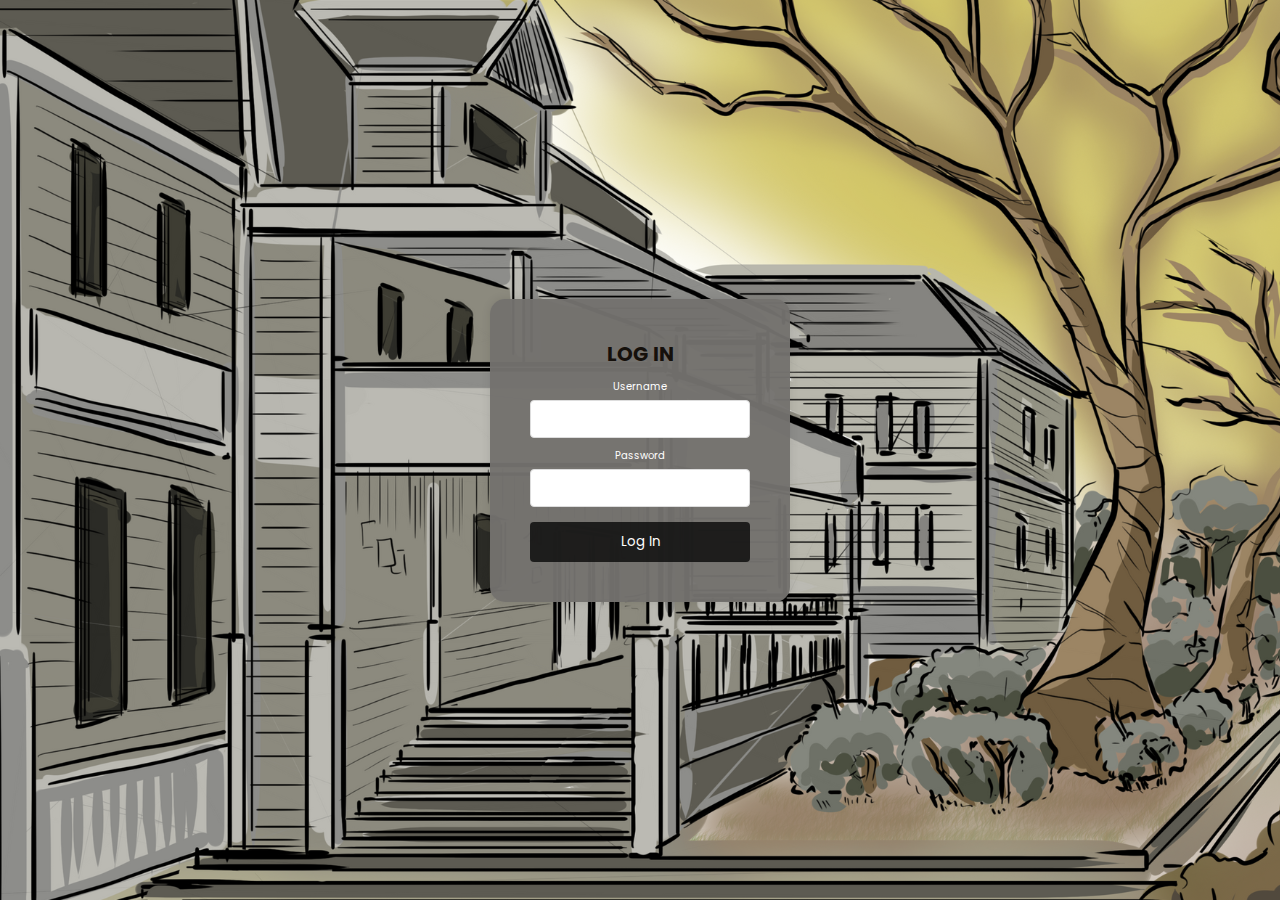
<file: index.html>
<!DOCTYPE html>
<html>
<head>
    <meta charset="UTF-8">
    <title>Portfolio Website</title>
    <link rel="stylesheet" type="text/css" href="css/style.css">

    <style type="text/css">

        body {
            display: flex;
            justify-content: center;
            align-items: center;
            height: 100vh;
            margin: 0;
            background-image: url(bg.png);
            background-size: center; 
            background-position: center; 
            font-family: Arial, sans-serif;
            background-color: #f4f4f4;

        }

        .login-container {
            width: 300px;
              padding: 40px;
              border-radius: 15px;
             background-color: rgba(115, 113, 110, 0.963);
            box-shadow: 0 0 10px rgba(0, 0, 0, 0.1);
            text-align: center;
           }

        h1 {
            color: #15100b;
        }

        label {
            display: block;
            margin-top: 10px;
        }

          input {
        width: 100%;
        padding: 8px;
        margin-top: 5px;
        border: 1px solid #ddd;
        border-radius: 4px;
    }

        button {
            width: 100%;
            padding: 10px;
            margin-top: 15px;
            background-color: #000000be;
            color: #fff;
            border: none;
            border-radius: 4px;
            cursor: pointer;
        }

        button:hover {
            background-color: #8a5a3a;
          }
    </style>
</head>
<body>
    <div class="login-container">

        <h1>LOG IN</h1>

        <form id="loginForm" onsubmit="login(); return false;">
            <label for="username">Username</label>
            <input type="text" id="username" required>
            <label for="password">Password</label>
            <input type="password" id="password" required>

            <button type="submit">Log In</button>
        </form>
    </div>
    <script>
        function login() {
           
            const username = document.getElementById("username").value;
            const password = document.getElementById("password").value;

            if (username === "admin" && password === "admin") {
              
                window.location.href = "home.html";
            } else {
                alert("Invalid username or password. Please try again.");
            }
        }
    </script>
</body>
</html>
</file>
<file: css/style.css>
@import url('https://fonts.googleapis.com/css2?family=Montserrat:wght@300;500;600;800;900&family=Poppins:wght@300;400;500;600&display=swap');

* {
    padding: 0;
    margin: 0;
    box-sizing: border-box;
    text-decoration: none;
    list-style: none;
    scroll-behavior: smooth;
    font-family: 'Poppins', sans-serif;
    
}

:root {
    --bg-color: #101126;
    --second-bg-color: #202020;
    --text-color: #fff;
    --second-color: #ffffff;
    --main-color: #15546f;
    --big-font: 5rem;
    --h2-font: 3rem;
    --p-font: 1.1rem;
}

body {
    background: var(--bg-color);
    color: var(--text-color);
}

*{
    margin: 0;
    padding: 0;
    box-sizing: border-box;
    text-decoration: none;
    border: none;
    outline: none;
    font-family: 'Poppins', sans-serif;
}

html{
    font-size: 62.5%;
}

body{
    width: 100%;
    height: 100vh;
    overflow-x: hidden;
    background-color: black;
    color: white;
}

header{
    margin-top: 0px;
    position: fixed;
    top: 10;
    left: 0;
    width: 100%;
    padding: 1rem 8%;
    background-color: #0c594ca8;
    filter: drop-shadow(10px);
    display: flex;
    justify-content: space-between;
    align-items: center;
    z-index: 100;
}

.navlist {
    display: flex;
}

.navlist a {
    color: var(--second-color);
    font-size: 17px;
    font-weight: 500;
    margin: 0 25px;
    transition: all .45s ease;
}

.navlist a:hover {
    color: var(--main-color);
}

.navlist a.active {
    color: var(--main-color);
}

#menu-icon {
    font-size: 35px;
    color: var(--text-color);
    z-index: 1000;
    cursor: pointer;
    margin-left: 25px;
    display: none;
}

section {
    padding: 170px 15% 120px;
}

.logo{
    font-size: 3rem;
    color: #b0b2d7;
    font-weight: 800;
    cursor: pointer;
    transition: 0.5s ease;
}

.logo:hover{
    transform: scale(1.1);
}

nav a{
    font-size: 1.8rem;
    color: white;
    margin-left: 4rem;
    font-weight: 500;
    transition: 0.3s ease;
    border-bottom: 3px solid transparent;
}

nav a:hover,
nav a.active{
    color: #b74b4b;
    border-bottom: 3px solid #b74b4b;
}

@media(max-width: 900px){
    nav{
        position: absolute;
        display: none;
        top: 0;
        right: 0;
        width: 10%;
        border-left: 3px solid #b74b4b;
        border-bottom: 3px solid #b74b4b;
        border-bottom-left-radius: 2rem;
        padding: 1rem solid;
        background-color: #161616;
        border-top: 0.1rem solid rgba(0,0,0,0.1);
    }

    nav.active{
        display: block;
    }

    nav a{
        display: block;
        font-size: 2rem;
        margin: 3rem 0;
    }

    nav a:hover,
    nav a.active{
        padding: 1rem;
        border-radius: 0.5rem;
        border-bottom: 0.5rem solid #b74b4b;
    }
}

section{
    min-height: 100vh;
    padding: 5rem 9% 5rem;
}

.home{
    display: flex;
    justify-content: center;
    align-items: center;
    gap: 8rem;
    background-color: #101126;
}

.home .home-content h1{
    font-size: 6rem;
    font-weight: 700;
    line-height: 1.3;
}

span{
    color: #b74b4b;
}

.home-content h3{
    font-size: 4rem;
    margin-bottom: 1rem;
    font-weight: 700;
}

.home-content p{
    font-size:2rem;
}

.home-img{
    border-radius: 80%;
    padding-top: 50px;
}

.home-img img{
    position: relative;
    width: 32vw;
    border-radius: 80%;
    box-shadow: 0 0 25px solid #cfaeae;
    cursor: pointer;
    transition: 0.2s linear;
}

.home-img img:hover{
    font-size: 1.8rem;
    font-weight: 500;
}


.typing-text{
    font-size: 34px;
    font-weight: 600;
    min-width: 280px;
}

.typing-text span{
    position: relative;
}

.typing-text span::before{
    content: "Graphic Artist";
    color: #b74b4b;
    animation: words 15s infinite;
}

.typing-text span::after{
    content: "";
    background-color:  #101126;
    position: absolute;
    width: calc(100% + 8px);
    height: 100%;
    right: -8;
    animation: cursor 0.7s infinite;
}




@keyframes words{
    0%, 20%{
        content: "Graphic Artist";
    }
    21%, 40%{
        content: "Video Editor";
    }
    41%, 60%{
        content: "Script Writer";
    }
    61%, 80%{
        content: "Youtuber";
    }
}

.btn {
    display: inline-block;
    padding: 12px;
    background: var(--main-color);
    border-radius: 5px;
    color: var(--text-color);
    font-size: 1rem;
    letter-spacing: 1px;
    font-weight: 500;
    transition: all .45s ease;
}

.btn:hover {
    transform: scale(0.9);
}

.about {
    display: grid;
    grid-template-columns: repeat(2, 1fr);
    align-items: center;
    gap: 1.5rem;
}

.about-img img {
    max-width: 530px;
    height: auto;
    width: 100%;
    border-radius: 5px;

}

.about-text h2 {
    font-size: var(--h2-font);
    line-height: 1;
    font-size: 50px;
}

.about-text h4 {
    font-size: 30px;
    font-weight: 600;
    color: var(--text-color);
    line-height: 1.7;
    margin: 15px 0 30px;
}

.about-text p {
    color: var(--second-color);
    font-size: var(--p-font);
    font-family: 'Times New Roman', Times, serif;
    line-height: 1.8;
    margin-bottom: 4rem;
    font-size: 24px;
}

.services {
    background: var(--second-bg-color);

}

.main-text {
    text-align: center;
}

.main-text p {
    color: var(--second-color);
    font-size: 30px;
    margin-bottom: 15px;
}

.main-text h2 {
    font-size: var(--h2-font);
    line-height: 1;
}

.services-content {
    display: grid;
    grid-template-columns: repeat(auto-fit, minmax(250px, auto));
    align-items: center;
    gap: 2.5rem;
    margin-top: 5rem;
}

.box {
    background: var(--bg-color);
    padding: 45px 50px;
    border-radius: 8px;
    transition: all .45s ease;
}

.s-icons i {
    font-size: 32px;
    margin-bottom: 20px;

}

.box h3 {
    font-size: 30px;
    font-weight: 600;
    color: var(--text-color);
    margin-bottom: 20px;
}

.box p {
    color: var(--second-color);
    font-size: 2rem;
    line-height: 1.8;
    margin-bottom: 25px;
}

.box:hover {
    transform: translateY(-8px);
    cursor: pointer;
}

.portfolio-content {
    display: grid;
    grid-template-columns: repeat(auto-fit, minmax(350px, auto));
    align-items: center;
    gap: 2.5rem;
    margin-top: 5rem;
}

.row {
    position: relative;
    overflow: hidden;
    border-radius: 8px;
    cursor: pointer;
}

.row img {
    width: 100%;
    border-radius: 8px;
    display: block;
    transition: transform 0.5s;
}

.layer {
    width: 100%;
    height: 0;
    background: linear-gradient(rgba(0, 0, 0, 0.1), #585959);
    position: absolute;
    border-radius: 8px;
    left: 0;
    bottom: 0;
    overflow: hidden;
    display: flex;
    flex-direction: column;
    align-items: center;
    padding: 0 40px;
    transition: height 0.5s;
}

.layer h5 {
    font: 20px;
    font-weight: 600;
    margin-bottom: 15px;
}

.layer p {
    color: var(--second-color);
    font-size: 1rem;
    line-height: 1.8;

}

.layer i {
    color: var(--main-color);
    margin-top: 20px;
    font-size: 20px;
    background: var(--text-color);
    width: 60px;
    height: 60px;
    display: flex;
    align-items: center;
    justify-content: center;
    border-radius: 50%;

}

.row:hover img {
    transform: scale(1.1);

}

.row:hover .layer {
    height: 100%;
}
</file>
